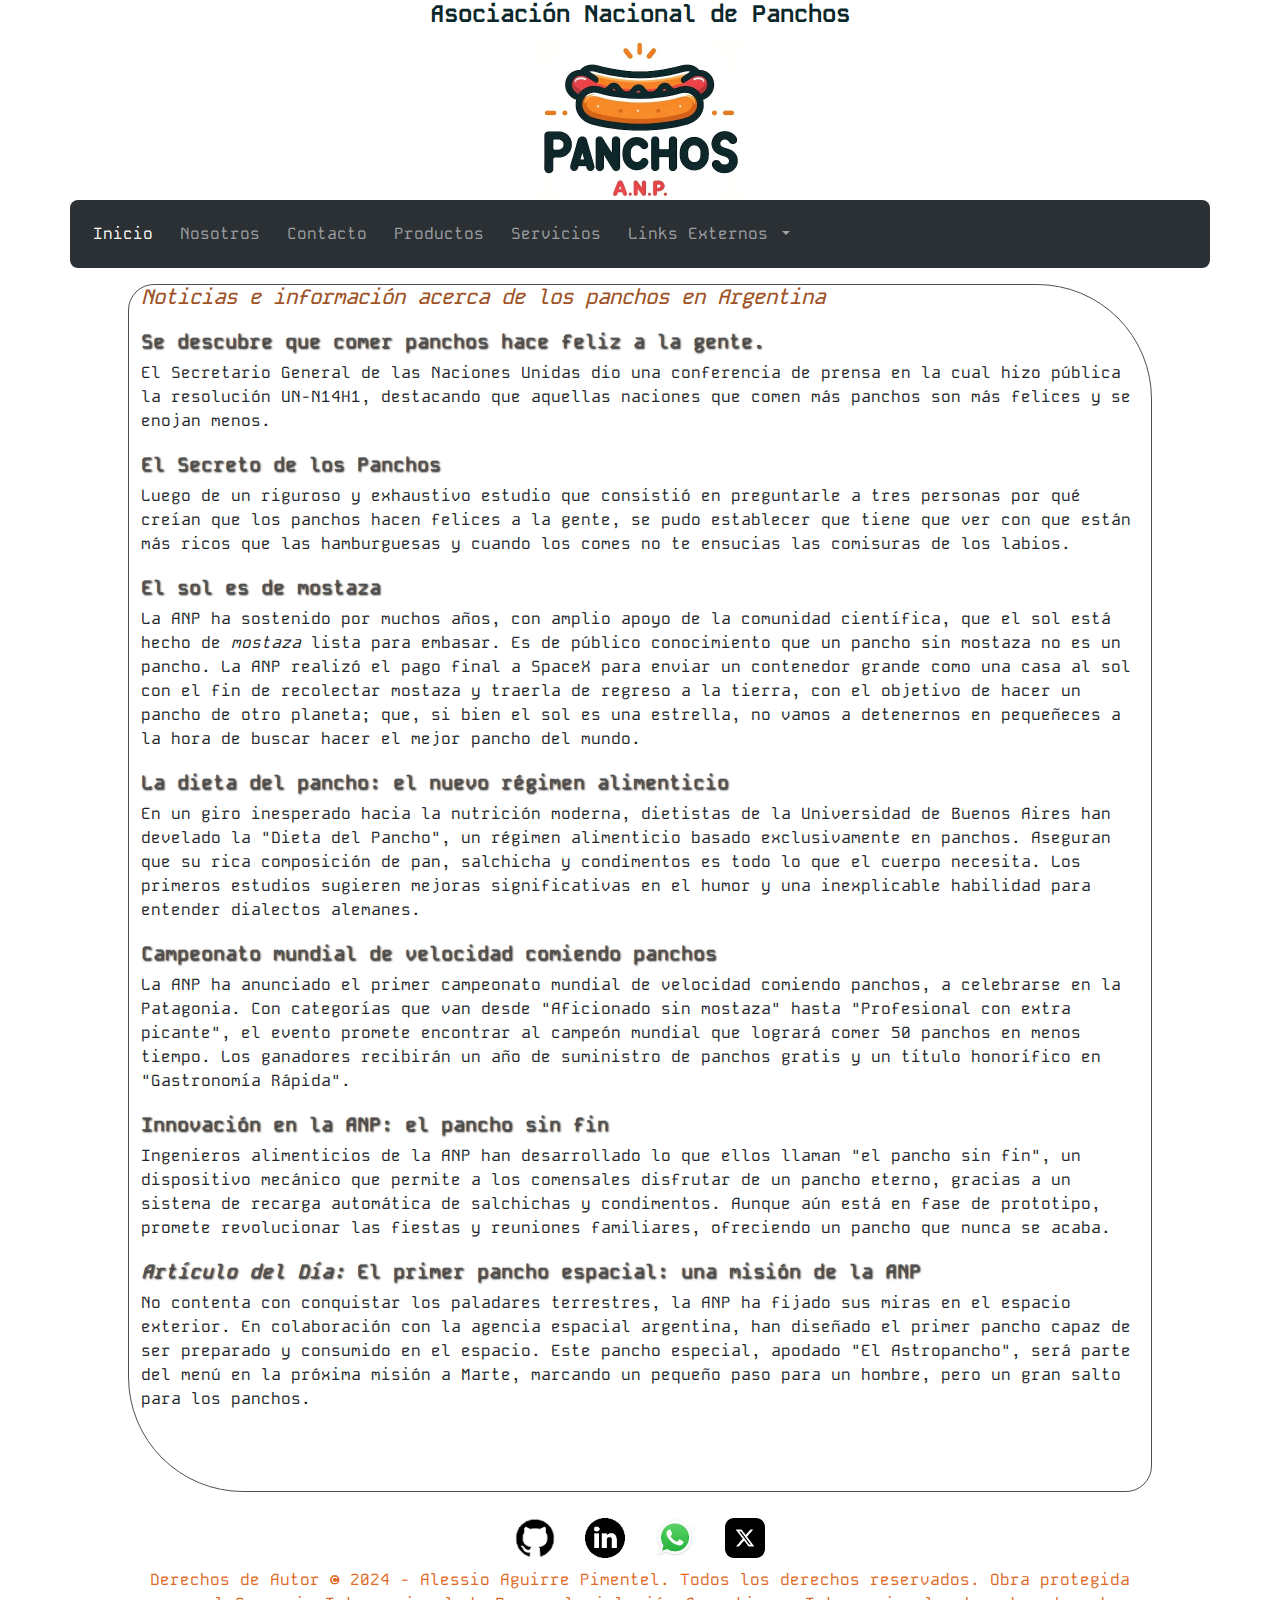
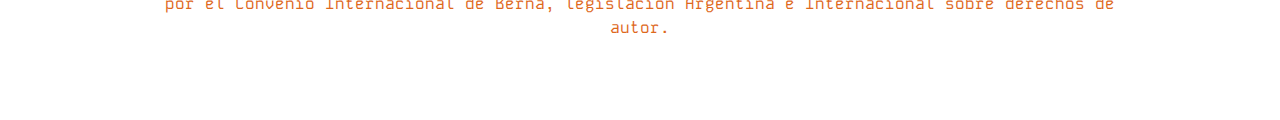
<file: index.html>
<!DOCTYPE html> <!-- Versión y estructura del documento -->
<html lang="es"> <!-- Lenguaje usado en la página -->

<!--
Alumno: Alessio Aguirre Pimentel
Archivo: index.html
Trabajo Práctico: Trabajo Práctico 02
Correo Electrónico: elazar.pimentel@sent.com
-->

<!-- Ale tratemos de darle un ancho maximo a los contenedores para que no ocupen el 100% del ancho de la pantalla y quede
mejor esteticamente.

Tambien en la seccion de productos podriamos achicar un poco mas las cards de los productos para no generar tanto scroll
vertical y en caso de agregar mas productos quede bien. -->

<head>
     <meta http-equiv="X-UA-Compatible" content="IE=edge" />
     <!-- Para compatibilidad con IE antiguo. Microsoft la marcó como en desuso y recomienda no usarla. La incluyo porque está en el curso -->
     <meta charset="UTF-8"> <!-- Codificación generalmente utilizada en HTML -->
     <meta name="viewport" content="width=device-width, initial-scale=1.0"> <!-- Hace el sitio responsivo -->
     <link rel="preconnect" href="https://fonts.googleapis.com">
     <link rel="preconnect" href="https://fonts.gstatic.com" crossorigin>
     <link href="https://fonts.googleapis.com/css2?family=Anta&family=Kode+Mono:wght@400..700&display=swap"
          rel="stylesheet">
     <link href="https://cdn.jsdelivr.net/npm/bootstrap@5.3.3/dist/css/bootstrap.min.css" rel="stylesheet"
          integrity="sha384-QWTKZyjpPEjISv5WaRU9OFeRpok6YctnYmDr5pNlyT2bRjXh0JMhjY6hW+ALEwIH" crossorigin="anonymous">
     <link rel="stylesheet" href="css/style.css"> <!-- Referencia y ubicación del archivo de estilos -->

     <title>ANP - Asociación Nacional de Panchos</title> <!-- Título de la página que aparece arriba en el navegador -->
</head>

<body>
     <header> <!-- Etiqueta semántica que generalmente incluye el logo, navegación y el título de la página -->
          <div class="centered-logo-text">
               <h1>Asociación Nacional de Panchos</h1>
               <a href="index.html">
                    <img src="img/anp.jpg"
                         alt="Logo de la Asociación Nacional de Panchos. Es una imagen de un pancho con las siglas A.N.P. abajo"
                         width="200">
               </a>
          </div>


          <nav class="container navbar navbar-expand-lg rounded-3 bg-body-tertiary" data-bs-theme="dark">
               <div class="container-fluid">
                    <button class="navbar-toggler" type="button" data-bs-toggle="collapse"
                         data-bs-target="#navbarSupportedContent" aria-controls="navbarSupportedContent"
                         aria-expanded="false" aria-label="Toggle navigation">
                         <span class="navbar-toggler-icon"></span>
                    </button>
                    <div class="collapse navbar-collapse" id="navbarSupportedContent">
                         <ul class="navbar-nav me-auto mb-2 mb-lg-0">
                              <li class="nav-item">
                                   <a class="nav-link active" aria-current="page" href="#">Inicio</a>
                              </li>

                              <li class="nav-item">
                                   <a class="nav-link" href="pages/nosotros.html">Nosotros</a>
                              </li>

                              <li class="nav-item">
                                   <a class="nav-link" href="pages/contacto.html">Contacto</a>
                              </li>

                              <li class="nav-item">
                                   <a class="nav-link" href="pages/productos.html">Productos</a>
                              </li>

                              <li class="nav-item">
                                   <a class="nav-link" href="pages/servicios.html">Servicios</a>
                              </li>

                              <li class="nav-item dropdown">
                                   <a class="nav-link dropdown-toggle" href="#" role="button" data-bs-toggle="dropdown"
                                        aria-expanded="false">
                                        Links Externos
                                   </a>
                                   <ul class="dropdown-menu">
                                        <li><a class="dropdown-item" href="https://hot-dog.org"
                                                  target="_blank">Asociación Internacional del Pancho</a></li>
                                        <li><a class="dropdown-item"
                                                  href="https://inews.co.uk/light-relief/offbeat/hot-dog-not-sandwich-says-british-sandwich-body-29336"
                                                  target="_blank">Oficial, el pancho no es un sándwitch</a></li>
                                   </ul>
                              </li>
                         </ul>
                    </div>
               </div>
          </nav>


     </header>

     <main class="container-03">

          <h2>Noticias e <span>información</span> acerca de los <em>panchos</em> en Argentina</h2>
          <article>
               <h3>Se descubre que comer panchos hace feliz a la gente.</h3>
               <p>
                    El Secretario General de las Naciones Unidas dio una conferencia de prensa en la cual hizo pública
                    la resolución UN-N14H1, destacando que aquellas naciones que comen más panchos son más felices y se
                    enojan menos.
               </p>
          </article>

          <article>
               <h3>El Secreto de los Panchos</h3>
               <p>Luego de un riguroso y exhaustivo estudio que consistió en preguntarle a tres personas por qué creían
                    que los panchos hacen felices a la gente,
                    se pudo establecer que tiene que ver con que están más ricos que las hamburguesas y cuando los comes
                    no te ensucias las comisuras de los labios.
               </p>
          </article>

          <article>
               <h3>El sol es de mostaza</h3>
               <p>
                    La ANP ha sostenido por muchos años, con amplio apoyo de la comunidad científica, que el sol está
                    hecho de <em>mostaza</em> lista para embasar. Es de público conocimiento que un pancho sin mostaza
                    no es un pancho. La ANP realizó el pago final a SpaceX para enviar un contenedor grande como una
                    casa al sol con el fin de recolectar mostaza y traerla de regreso a la tierra, con el objetivo de
                    hacer un pancho de otro planeta; que, si bien el sol es una estrella, no vamos a detenernos en
                    pequeñeces a la hora de buscar hacer el mejor pancho del mundo.
               </p>
          </article>

          <article>
               <h3>La dieta del pancho: el nuevo régimen alimenticio</h3>
               <p>
                    En un giro inesperado hacia la nutrición moderna, dietistas de la Universidad de Buenos Aires han
                    develado la "Dieta del Pancho", un régimen alimenticio basado exclusivamente en panchos. Aseguran
                    que su rica composición de pan, salchicha y condimentos es todo lo que el cuerpo necesita. Los
                    primeros estudios sugieren mejoras significativas en el humor y una inexplicable habilidad para
                    entender dialectos alemanes.
               </p>
          </article>

          <article>
               <h3>Campeonato mundial de velocidad comiendo panchos</h3>
               <p>
                    La ANP ha anunciado el primer campeonato mundial de velocidad comiendo panchos, a celebrarse en la
                    Patagonia. Con categorías que van desde "Aficionado sin mostaza" hasta "Profesional con extra
                    picante", el evento promete encontrar al campeón mundial que logrará comer 50 panchos en menos
                    tiempo. Los ganadores recibirán un año de suministro de panchos gratis y un título honorífico en
                    "Gastronomía Rápida".
               </p>
          </article>

          <article>
               <h3>Innovación en la ANP: el pancho sin fin</h3>
               <p>
                    Ingenieros alimenticios de la ANP han desarrollado lo que ellos llaman "el pancho sin fin", un
                    dispositivo mecánico que permite a los comensales disfrutar de un pancho eterno, gracias a un
                    sistema de recarga automática de salchichas y condimentos. Aunque aún está en fase de prototipo,
                    promete revolucionar las fiestas y reuniones familiares, ofreciendo un pancho que nunca se acaba.
               </p>
          </article>

          <article id="octavo"> <!--id para que el link de Artículo del día funcione-->
               <h3><em>Artículo del Día:</em> El primer pancho espacial: una misión de la ANP</h3>
               <!--solo para mostra un link dentro de la página-->
               <p>
                    No contenta con conquistar los paladares terrestres, la ANP ha fijado sus miras en el espacio
                    exterior. En colaboración con la agencia espacial argentina, han diseñado el primer pancho capaz de
                    ser preparado y consumido en el espacio. Este pancho especial, apodado "El Astropancho", será parte
                    del menú en la próxima misión a Marte, marcando un pequeño paso para un hombre, pero un gran salto
                    para los panchos.
               </p>
          </article>
     </main>


     <footer class="container-01">
          <div class="social-media container-02">
               <a href="https://github.com/drycoconut" target="_blank">
                    <img src="img/social/github.png" alt="GitHub">
               </a>
               <a href="https://www.linkedin.com/in/elazarpimentel" target="_blank">
                    <img src="img/social/in.png" alt="LinkedIn">
               </a>
               <a href="https://wa.me/541137990213" target="_blank">
                    <img src="img/social/whats.jpeg" alt="WhatsApp">
               </a>
               <a href="https://twitter.com/PimentelElazar" target="_blank">
                    <img src="img/social/x.png" alt="Custom Link">
               </a>
          </div>

          <p>Derechos de Autor © 2024 - Alessio Aguirre Pimentel. Todos los derechos reservados. Obra protegida por el
               Convenio Internacional de Berna, legislación Argentina e Internacional sobre derechos de autor.</p>
     </footer>
     <script src="https://cdn.jsdelivr.net/npm/bootstrap@5.3.3/dist/js/bootstrap.bundle.min.js"
          integrity="sha384-YvpcrYf0tY3lHB60NNkmXc5s9fDVZLESaAA55NDzOxhy9GkcIdslK1eN7N6jIeHz"
          crossorigin="anonymous"></script>
</body>

</html>
</file>
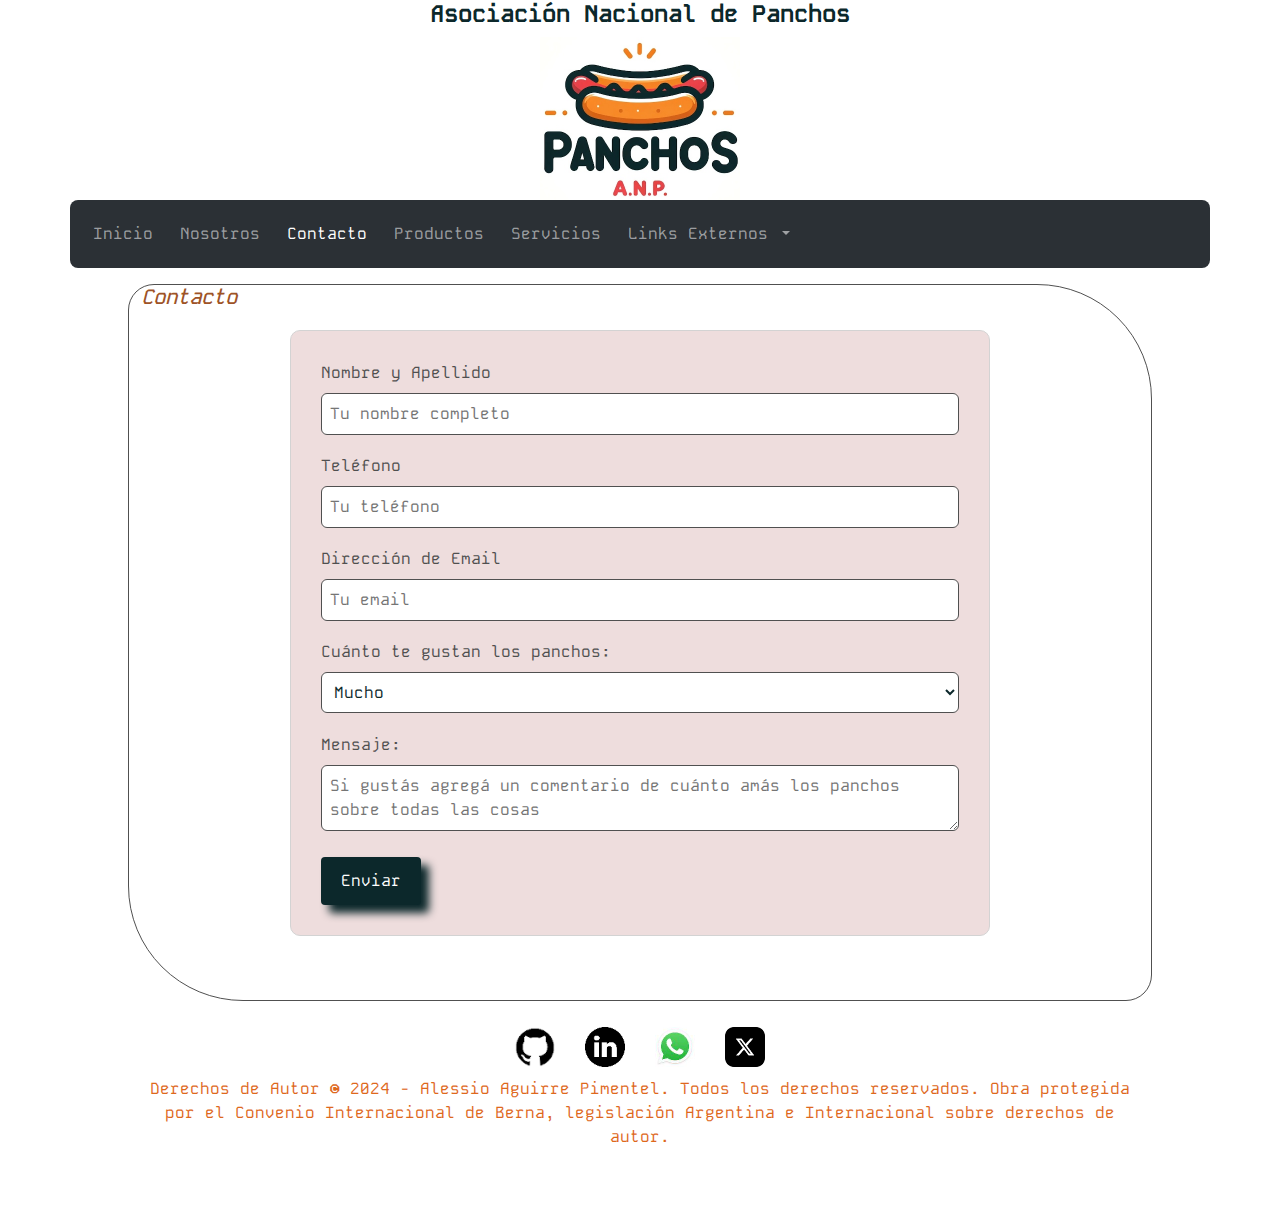
<file: pages/contacto.html>
<!DOCTYPE html> <!-- Versión y estructura del documento -->
<html lang="es"> <!-- Lenguaje usado en la página -->

<!--
Alumno: Alessio Aguirre Pimentel
Archivo: contacto.html 
Trabajo Práctico: Trabajo Práctico 02
Correo Electrónico: elazar.pimentel@sent.com
-->

<head>
     <meta http-equiv="X-UA-Compatible" content="IE=edge" />
     <!-- Para compatibilidad con IE antiguo. Microsoft la marcó como en desuso y recomienda no usarla. La incluyo porque está en el curso -->
     <meta charset="UTF-8"> <!-- Codificación generalmente utilizada en HTML -->
     <meta name="viewport" content="width=device-width, initial-scale=1.0"> <!-- Hace el sitio responsivo -->
     <link rel="preconnect" href="https://fonts.googleapis.com">
     <link rel="preconnect" href="https://fonts.gstatic.com" crossorigin>
     <link href="https://fonts.googleapis.com/css2?family=Anta&family=Kode+Mono:wght@400..700&display=swap"
          rel="stylesheet">
     <link href="https://cdn.jsdelivr.net/npm/bootstrap@5.3.3/dist/css/bootstrap.min.css" rel="stylesheet"
          integrity="sha384-QWTKZyjpPEjISv5WaRU9OFeRpok6YctnYmDr5pNlyT2bRjXh0JMhjY6hW+ALEwIH" crossorigin="anonymous">
     <link rel="stylesheet" href="../css/style.css"> <!-- Referencia y ubicación del archivo de estilos -->
     <title>Contacto - ANP</title> <!-- Título de la página que aparece arriba en el navegador -->
     <link href="https://unpkg.com/aos@2.3.1/dist/aos.css" rel="stylesheet"> <!-- Animación de Semana 8 -->
</head>

<body>
     <!-- Etiqueta estándar de inicio del cuerpo del documento HTML, es lo que va a ver el usuario, salvo comentarios, funciones y códigos de programación -->
     <header> <!-- Etiqueta semántica que generalmente incluye el logo, navegación y el título de la página -->
          <div class="centered-logo-text">
               <h1>Asociación Nacional de Panchos</h1>
               <a href="../index.html">
                    <img src="../img/anp.jpg"
                         alt="Logo de la Asociación Nacional de Panchos. Es una imagen de un pancho con las siglas A.N.P. abajo"
                         width="200">
               </a>
          </div>



          <nav class="container navbar navbar-expand-lg rounded-3 bg-body-tertiary" data-bs-theme="dark">
               <div class="container-fluid">
                    <button class="navbar-toggler" type="button" data-bs-toggle="collapse"
                         data-bs-target="#navbarSupportedContent" aria-controls="navbarSupportedContent"
                         aria-expanded="false" aria-label="Toggle navigation">
                         <span class="navbar-toggler-icon"></span>
                    </button>
                    <div class="collapse navbar-collapse" id="navbarSupportedContent">
                         <ul class="navbar-nav me-auto mb-2 mb-lg-0">
                              <li class="nav-item">
                                   <a class="nav-link" href="../index.html">Inicio</a>
                              </li>

                              <li class="nav-item">

                                   <a class="nav-link" href="nosotros.html">Nosotros</a>
                              </li>

                              <li class="nav-item">

                                   <a class="nav-link active" aria-current="page" href="contacto.html">Contacto</a>
                              </li>

                              <li class="nav-item">
                                   <a class="nav-link" href="productos.html">Productos</a>
                              </li>

                              <li class="nav-item">
                                   <a class="nav-link" href="servicios.html">Servicios</a>
                              </li>

                              <li class="nav-item dropdown">
                                   <a class="nav-link dropdown-toggle" href="#" role="button" data-bs-toggle="dropdown"
                                        aria-expanded="false">
                                        Links Externos
                                   </a>
                                   <ul class="dropdown-menu">
                                        <li><a class="dropdown-item" href="https://hot-dog.org"
                                                  target="_blank">Asociación
                                                  Internacional del Pancho</a></li>
                                        <li><a class="dropdown-item"
                                                  href="https://inews.co.uk/light-relief/offbeat/hot-dog-not-sandwich-says-british-sandwich-body-29336"
                                                  target="_blank">Oficial, el pancho no es un sándwitch</a></li>
                                   </ul>
                              </li>
                         </ul>
                    </div>
               </div>
          </nav>


     </header>

     <main class="container-03">
          <h2>Contacto</h2>
          <div data-aos="fade-right">

               <div class="user-contact-form">
                    <form action="#" method="POST">
                         <label for="name">Nombre y Apellido</label>
                         <input type="text" id="name" name="name" placeholder="Tu nombre completo">

                         <label for="phone">Teléfono</label>
                         <input type="text" id="phone" name="phone" placeholder="Tu teléfono">

                         <label for="email">Dirección de Email</label>
                         <input type="email" id="email" name="email" placeholder="Tu email">

                         <label for="pancho-preference">Cuánto te gustan los panchos:</label>
                         <select id="pancho-preference" name="pancho-preference">
                              <option value="mucho">Mucho</option>
                              <option value="una_bocha">Una bocha</option>
                              <option value="una_bocha_y_la_cancha">Una bocha y la cancha de bochas</option>
                         </select>

                         <label for="message">Mensaje:</label>
                         <textarea id="message" name="message"
                              placeholder="Si gustás agregá un comentario de cuánto amás los panchos sobre todas las cosas"></textarea>

                         <a href="#" class="submit-button">Enviar</a>
                    </form>
               </div>
          </div>
     </main>




     <footer class="container-01">
          <div class="social-media container-02">
               <a href="https://github.com/drycoconut" target="_blank">
                    <img src="../img/social/github.png" alt="GitHub">
               </a>
               <a href="https://www.linkedin.com/in/elazarpimentel" target="_blank">
                    <img src="../img/social/in.png" alt="LinkedIn">
               </a>
               <a href="https://wa.me/541137990213" target="_blank">
                    <img src="../img/social/whats.jpeg" alt="WhatsApp">
               </a>
               <a href="https://twitter.com/PimentelElazar" target="_blank">
                    <img src="../img/social/x.png" alt="Custom Link">
               </a>
          </div>

          <p>Derechos de Autor © 2024 - Alessio Aguirre Pimentel. Todos los derechos reservados. Obra protegida por el
               Convenio Internacional de Berna, legislación Argentina e Internacional sobre derechos de autor.</p>
     </footer>
     <script src="https://cdn.jsdelivr.net/npm/bootstrap@5.3.3/dist/js/bootstrap.bundle.min.js"
          integrity="sha384-YvpcrYf0tY3lHB60NNkmXc5s9fDVZLESaAA55NDzOxhy9GkcIdslK1eN7N6jIeHz"
          crossorigin="anonymous"></script>
     <script src="https://unpkg.com/aos@next/dist/aos.js"></script>
     <script>
          AOS.init();
     </script>
</body>

</html>
</file>
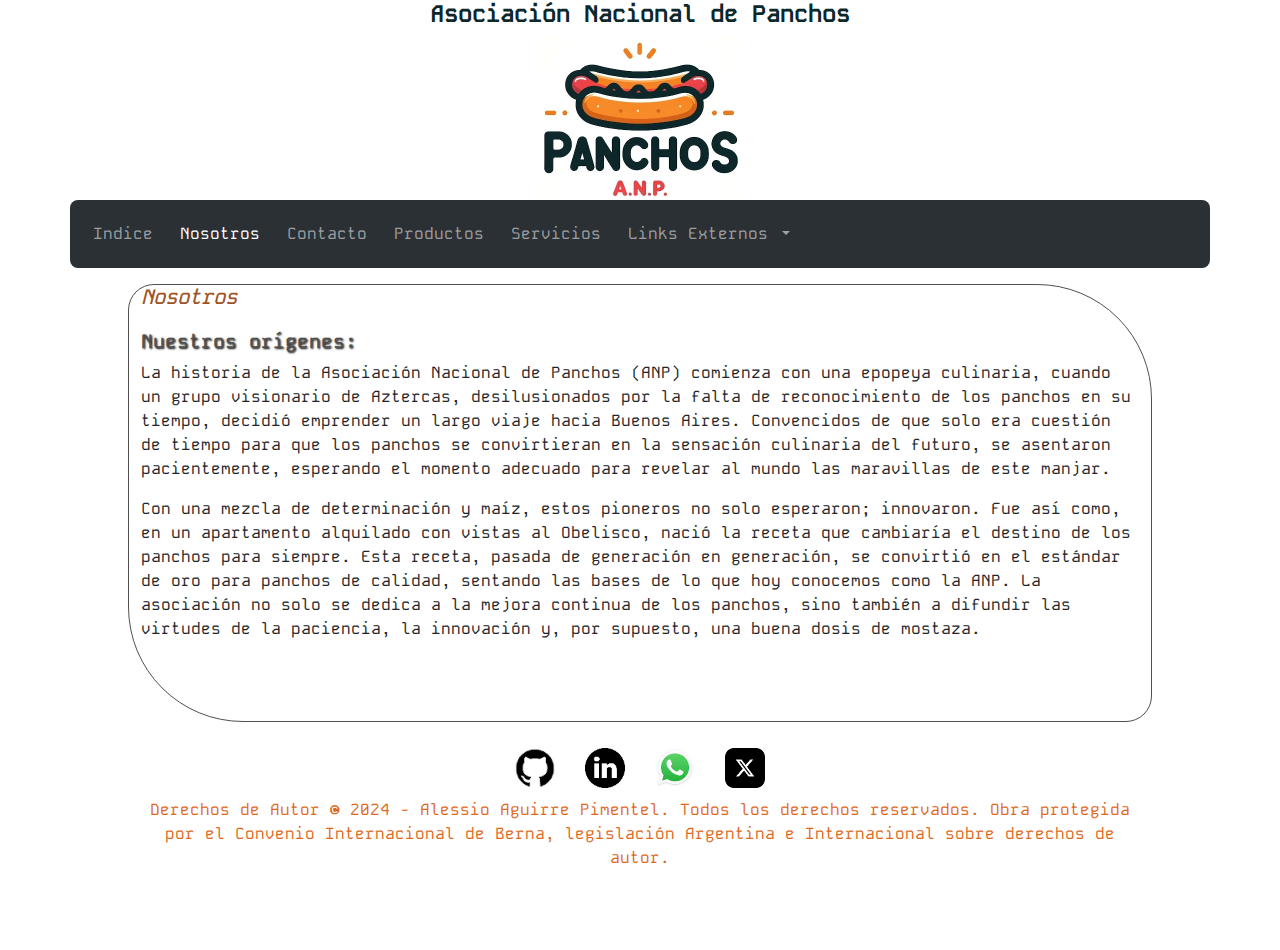
<file: pages/nosotros.html>
<!DOCTYPE html> <!-- Versión y estructura del documento -->
<html lang="es"> <!-- Lenguaje usado en la página -->

<!--
Alumno: Alessio Aguirre Pimentel
Archivo: nosotros.html
Trabajo Práctico: Trabajo Práctico 02
Correo Electrónico: elazar.pimentel@sent.com 
-->

<head>
     <meta http-equiv="X-UA-Compatible" content="IE=edge" />
     <!-- Para compatibilidad con IE antiguo. Microsoft la marcó como en desuso y recomienda no usarla. La incluyo porque está en el curso -->
     <meta charset="UTF-8"> <!-- Codificación generalmente utilizada en HTML -->
     <meta name="viewport" content="width=device-width, initial-scale=1.0"> <!-- Hace el sitio responsivo -->
     <link rel="preconnect" href="https://fonts.googleapis.com">
     <link rel="preconnect" href="https://fonts.gstatic.com" crossorigin>
     <link href="https://fonts.googleapis.com/css2?family=Anta&family=Kode+Mono:wght@400..700&display=swap"
          rel="stylesheet">
     <link href="https://cdn.jsdelivr.net/npm/bootstrap@5.3.3/dist/css/bootstrap.min.css" rel="stylesheet"
          integrity="sha384-QWTKZyjpPEjISv5WaRU9OFeRpok6YctnYmDr5pNlyT2bRjXh0JMhjY6hW+ALEwIH" crossorigin="anonymous">
     <link rel="stylesheet" href="../css/style.css"> <!-- Referencia y ubicación del archivo de estilos -->
     <title>ANP - Nosotros</title> <!-- Título de la página que aparece arriba en el navegador -->
</head>

<body>
     <header> <!-- Etiqueta semántica que generalmente incluye el logo, navegación y el título de la página -->
          <div class="centered-logo-text">
               <h1>Asociación Nacional de Panchos</h1>
               <a href="../index.html">
                    <img src="../img/anp.jpg"
                         alt="Logo de la Asociación Nacional de Panchos. Es una imagen de un pancho con las siglas A.N.P. abajo"
                         width="200">
               </a>
          </div>



          <nav class="container navbar navbar-expand-lg rounded-3 bg-body-tertiary" data-bs-theme="dark">
               <div class="container-fluid">
                    <button class="navbar-toggler" type="button" data-bs-toggle="collapse"
                         data-bs-target="#navbarSupportedContent" aria-controls="navbarSupportedContent"
                         aria-expanded="false" aria-label="Toggle navigation">
                         <span class="navbar-toggler-icon"></span>
                    </button>
                    <div class="collapse navbar-collapse" id="navbarSupportedContent">
                         <ul class="navbar-nav me-auto mb-2 mb-lg-0">
                              <li class="nav-item">
                                   <a class="nav-link" href="../index.html">Indice</a>
                              </li>

                              <li class="nav-item">
                                   <a class="nav-link active" aria-current="page" href="#">Nosotros</a>
                              </li>

                              <li class="nav-item">
                                   <a class="nav-link" href="contacto.html">Contacto</a>
                              </li>

                              <li class="nav-item">
                                   <a class="nav-link" href="productos.html">Productos</a>
                              </li>

                              <li class="nav-item">
                                   <a class="nav-link" href="servicios.html">Servicios</a>
                              </li>

                              <li class="nav-item dropdown">
                                   <a class="nav-link dropdown-toggle" href="#" role="button" data-bs-toggle="dropdown"
                                        aria-expanded="false">
                                        Links Externos
                                   </a>
                                   <ul class="dropdown-menu">
                                        <li><a class="dropdown-item" href="https://hot-dog.org"
                                                  target="_blank">Asociación
                                                  Internacional del Pancho</a></li>
                                        <li><a class="dropdown-item"
                                                  href="https://inews.co.uk/light-relief/offbeat/hot-dog-not-sandwich-says-british-sandwich-body-29336"
                                                  target="_blank">Oficial, el pancho no es un sándwitch</a></li>
                                   </ul>
                              </li>
                         </ul>
                    </div>
               </div>
          </nav>


     </header>

     <main class="container-03">
          <h2>Nosotros</h2>
          <article>
               <h3>Nuestros orígenes:</h3>
               <p>
                    La historia de la Asociación Nacional de Panchos (ANP) comienza con una epopeya culinaria, cuando un
                    grupo visionario de Aztercas, desilusionados por la falta de reconocimiento de los panchos en su
                    tiempo, decidió emprender un largo viaje hacia Buenos Aires. Convencidos de que solo era cuestión de
                    tiempo para que los panchos se convirtieran en la sensación culinaria del futuro, se asentaron
                    pacientemente, esperando el momento adecuado para revelar al mundo las maravillas de este manjar.
               </p>
               <p>
                    Con una mezcla de determinación y maíz, estos pioneros no solo esperaron; innovaron. Fue así como,
                    en un apartamento alquilado con vistas al Obelisco, nació la receta que cambiaría el destino de los
                    panchos para siempre. Esta receta, pasada de generación en generación, se convirtió en el estándar
                    de oro para panchos de calidad, sentando las bases de lo que hoy conocemos como la ANP. La
                    asociación no solo se dedica a la mejora continua de los panchos, sino también a difundir las
                    virtudes de la paciencia, la innovación y, por supuesto, una buena dosis de mostaza.
               </p>
          </article>
     </main>

     <footer class="container-01">
          <div class="social-media container-02">
               <a href="https://github.com/drycoconut" target="_blank">
                    <img src="../img/social/github.png" alt="GitHub">
               </a>
               <a href="https://www.linkedin.com/in/elazarpimentel" target="_blank">
                    <img src="../img/social/in.png" alt="LinkedIn">
               </a>
               <a href="https://wa.me/541137990213" target="_blank">
                    <img src="../img/social/whats.jpeg" alt="WhatsApp">
               </a>
               <a href="https://twitter.com/PimentelElazar" target="_blank">
                    <img src="../img/social/x.png" alt="Custom Link">
               </a>
          </div>

          <p>Derechos de Autor © 2024 - Alessio Aguirre Pimentel. Todos los derechos reservados. Obra protegida por el
               Convenio Internacional de Berna, legislación Argentina e Internacional sobre derechos de autor.</p>
     </footer>
     <script src="https://cdn.jsdelivr.net/npm/bootstrap@5.3.3/dist/js/bootstrap.bundle.min.js"
          integrity="sha384-YvpcrYf0tY3lHB60NNkmXc5s9fDVZLESaAA55NDzOxhy9GkcIdslK1eN7N6jIeHz"
          crossorigin="anonymous"></script>

</body>

</html>
</file>
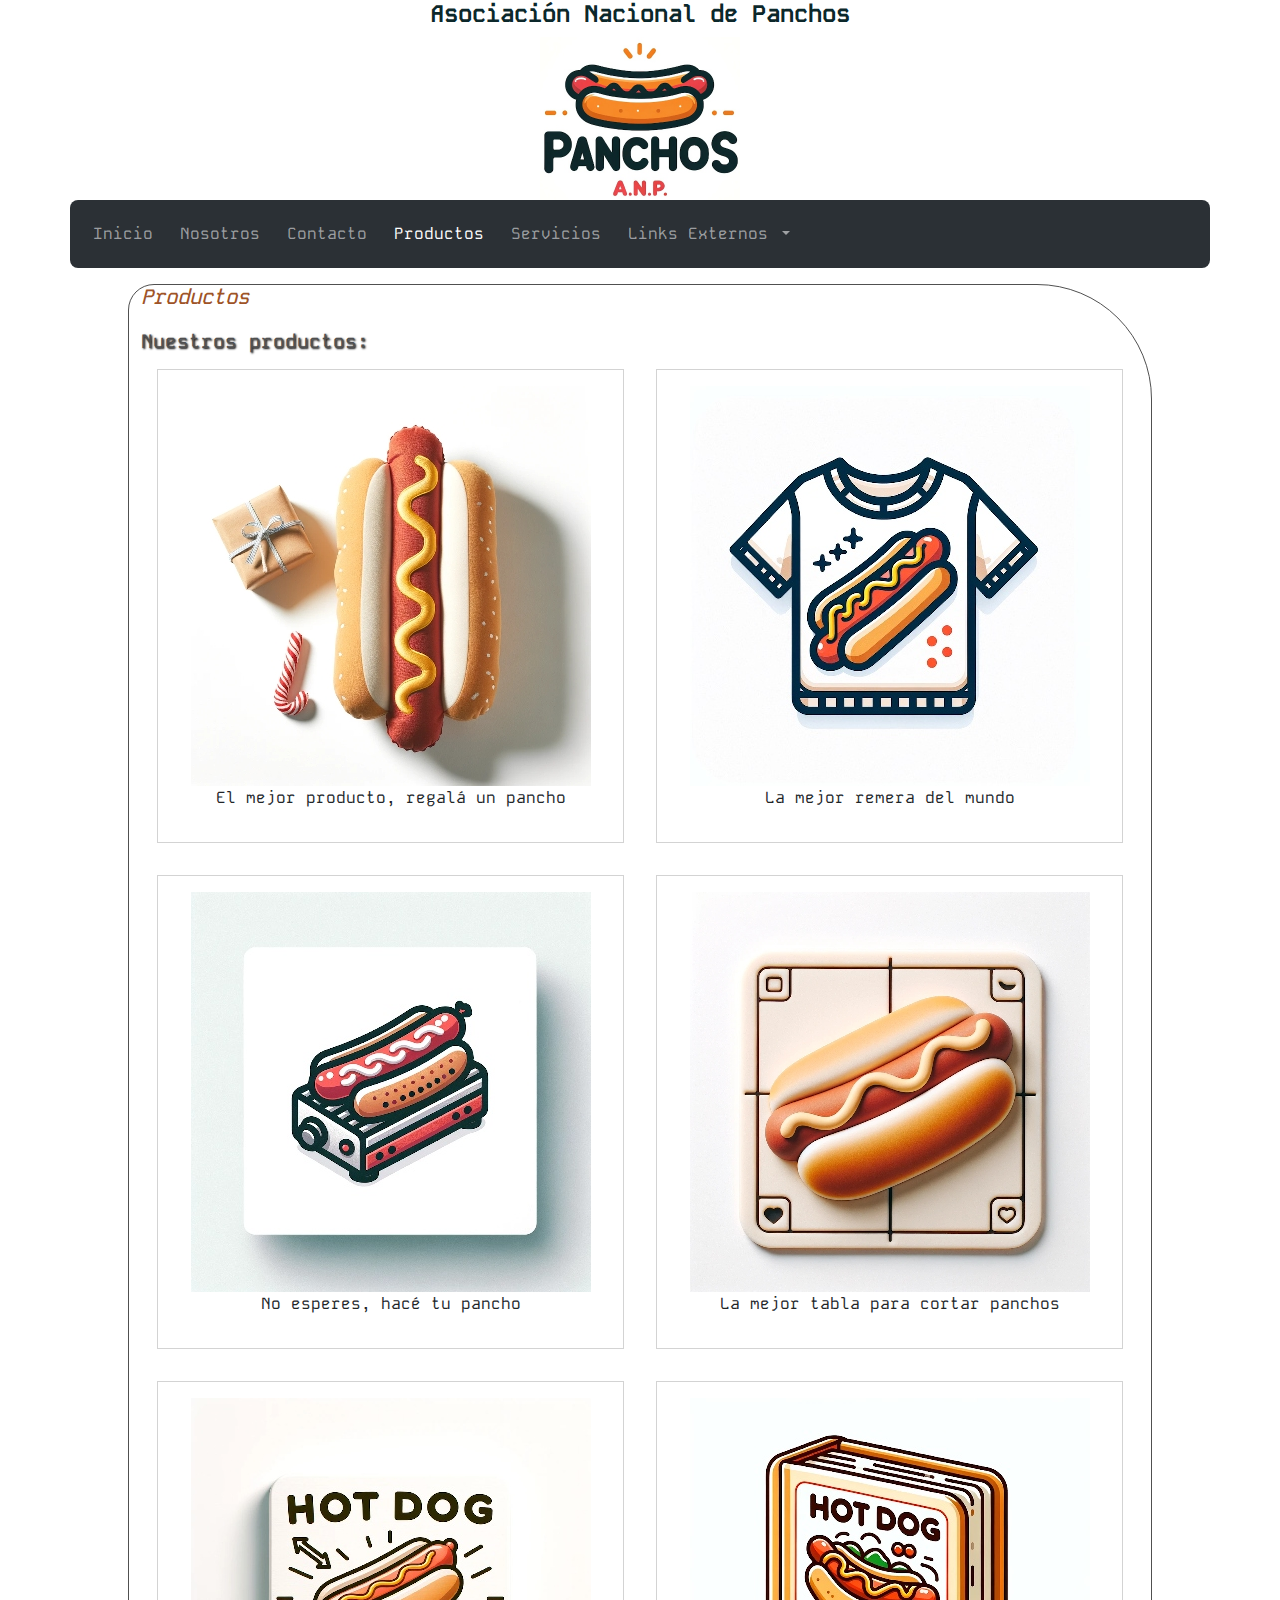
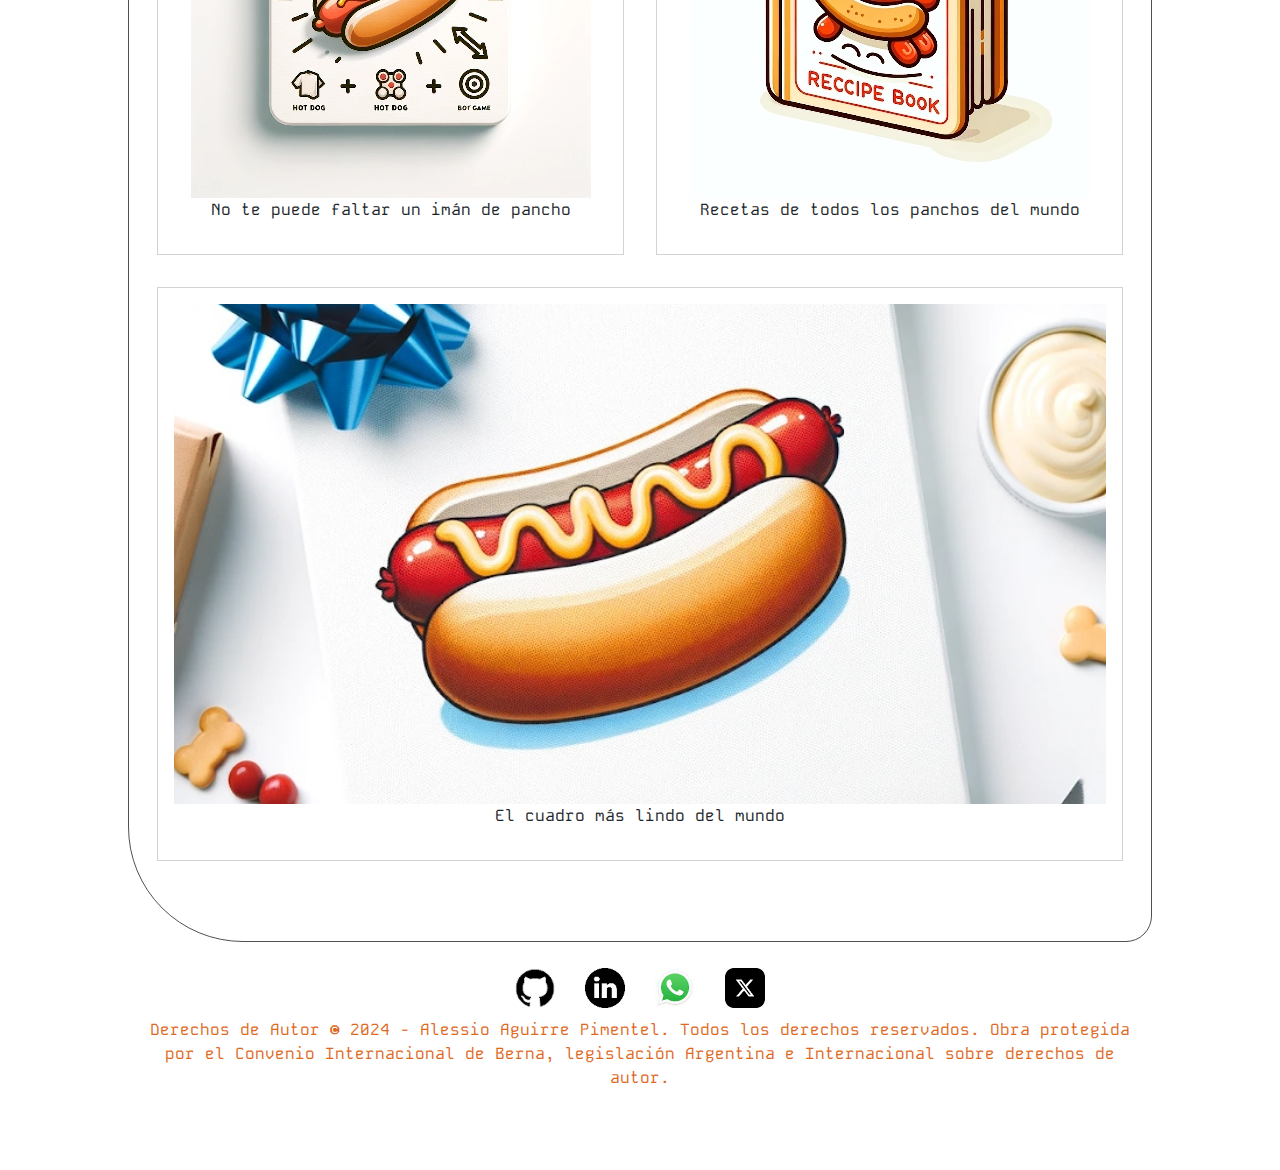
<file: pages/productos.html>
<!DOCTYPE html> <!-- Versión y estructura del documento -->
<html lang="es"> <!-- Lenguaje usado en la página -->

<!--
Alumno: Alessio Aguirre Pimentel
Archivo: productos.html
Trabajo Práctico: Trabajo Práctico 02
Correo Electrónico: elazar.pimentel@sent.com
-->

<head>
     <meta http-equiv="X-UA-Compatible" content="IE=edge" />
     <!-- Para compatibilidad con IE antiguo. Microsoft la marcó como en desuso y recomienda no usarla. La incluyo porque está en el curso -->
     <meta charset="UTF-8"> <!-- Codificación generalmente utilizada en HTML -->
     <meta name="viewport" content="width=device-width, initial-scale=1.0"> <!-- Hace el sitio responsivo -->
     <link rel="preconnect" href="https://fonts.googleapis.com">
     <link rel="preconnect" href="https://fonts.gstatic.com" crossorigin>
     <link href="https://fonts.googleapis.com/css2?family=Anta&family=Kode+Mono:wght@400..700&display=swap"
          rel="stylesheet">
     <link href="https://cdn.jsdelivr.net/npm/bootstrap@5.3.3/dist/css/bootstrap.min.css" rel="stylesheet"
          integrity="sha384-QWTKZyjpPEjISv5WaRU9OFeRpok6YctnYmDr5pNlyT2bRjXh0JMhjY6hW+ALEwIH" crossorigin="anonymous">
     <link rel="stylesheet" href="../css/style.css"> <!-- Referencia y ubicación del archivo de estilos -->
     <title>Productos - ANP</title>
</head>

<body>
     <header>
          <div class="centered-logo-text">
               <h1>Asociación Nacional de Panchos</h1>
               <a href="../index.html">
                    <img src="../img/anp.jpg"
                         alt="Logo de la Asociación Nacional de Panchos. Es una imagen de un pancho con las siglas A.N.P. abajo"
                         width="200">
               </a>
          </div>

          <nav class="container navbar navbar-expand-lg rounded-3 bg-body-tertiary" data-bs-theme="dark">
               <div class="container-fluid">
                    <button class="navbar-toggler" type="button" data-bs-toggle="collapse"
                         data-bs-target="#navbarSupportedContent" aria-controls="navbarSupportedContent"
                         aria-expanded="false" aria-label="Toggle navigation">
                         <span class="navbar-toggler-icon"></span>
                    </button>
                    <div class="collapse navbar-collapse" id="navbarSupportedContent">
                         <ul class="navbar-nav me-auto mb-2 mb-lg-0 justify-content-center">
                              <li class="nav-item">
                                   <a class="nav-link" href="../index.html">Inicio</a>
                              </li>
                              <li class="nav-item">
                                   <a class="nav-link" href="nosotros.html">Nosotros</a>
                              </li>
                              <li class="nav-item">
                                   <a class="nav-link" href="contacto.html">Contacto</a>
                              </li>
                              <li class="nav-item">
                                   <a class="nav-link active" aria-current="page" href="Productos">Productos</a>

                              </li>
                              <li class="nav-item">
                                   <a class="nav-link" href="servicios.html">Servicios</a>
                              </li>
                              <li class="nav-item dropdown">
                                   <a class="nav-link dropdown-toggle" href="#" role="button" data-bs-toggle="dropdown"
                                        aria-expanded="false">
                                        Links Externos
                                   </a>
                                   <ul class="dropdown-menu">
                                        <li><a class="dropdown-item" href="https://hot-dog.org"
                                                  target="_blank">Asociación Internacional del Pancho</a></li>
                                        <li><a class="dropdown-item"
                                                  href="https://inews.co.uk/light-relief/offbeat/hot-dog-not-sandwich-says-british-sandwich-body-29336"
                                                  target="_blank">Oficial, el pancho no es un sándwich</a></li>
                                   </ul>
                              </li>
                         </ul>
                    </div>
               </div>
          </nav>
     </header>
     <main class="container-03">
          <h2>Productos</h2>

          <h3>Nuestros productos:</h3>
          <div class="products-container">
               <div class="product img-uno">
                    <img src="../img/hot-01.jpg" alt="Foto de un pancho">
                    <p>El mejor producto, regalá un pancho</p>
               </div>
               <div class="product img-dos">
                    <img src="../img/hot-02.jpg" alt="Una remera con un pancho">
                    <p>La mejor remera del mundo</p>
               </div>
               <div class="product img-tres">
                    <img src="../img/hot-03.jpg" alt="Una máquina para hacer panchos">
                    <p>No esperes, hacé tu pancho</p>
               </div>
               <div class="product img-cuatro">
                    <img src="../img/hot-04.jpg" alt="Una tabla para cortar panchos">
                    <p>La mejor tabla para cortar panchos</p>
               </div>
               <div class="product img-cinco">
                    <img src="../img/hot-05.jpg" alt="Un imán con una foto de pnacho">
                    <p>No te puede faltar un imán de pancho</p>
               </div>
               <div class="product img-seis">
                    <img src="../img/hot-06.jpg" alt="Un libro de recetas para panchos">
                    <p>Recetas de todos los panchos del mundo</p>
               </div>
               <div class="product-01 img-siete">
                    <img src="../img/hot-07.jpg" alt="Un cuadro de un pancho">
                    <p>El cuadro más lindo del mundo</p>
               </div>
          </div>


     </main>
     <footer class="container-01">
          <div class="social-media container-02">
               <a href="https://github.com/drycoconut" target="_blank">
                    <img src="../img/social/github.png" alt="GitHub">
               </a>
               <a href="https://www.linkedin.com/in/elazarpimentel" target="_blank">
                    <img src="../img/social/in.png" alt="LinkedIn">
               </a>
               <a href="https://wa.me/541137990213" target="_blank">
                    <img src="../img/social/whats.jpeg" alt="WhatsApp">
               </a>
               <a href="https://twitter.com/PimentelElazar" target="_blank">
                    <img src="../img/social/x.png" alt="Custom Link">
               </a>
          </div>

          <p>Derechos de Autor © 2024 - Alessio Aguirre Pimentel. Todos los derechos reservados. Obra protegida por el
               Convenio Internacional de Berna, legislación Argentina e Internacional sobre derechos de autor.</p>
     </footer>
     <script src="https://cdn.jsdelivr.net/npm/bootstrap@5.3.3/dist/js/bootstrap.bundle.min.js"
          integrity="sha384-YvpcrYf0tY3lHB60NNkmXc5s9fDVZLESaAA55NDzOxhy9GkcIdslK1eN7N6jIeHz"
          crossorigin="anonymous"></script>
</body>

</html>
</file>
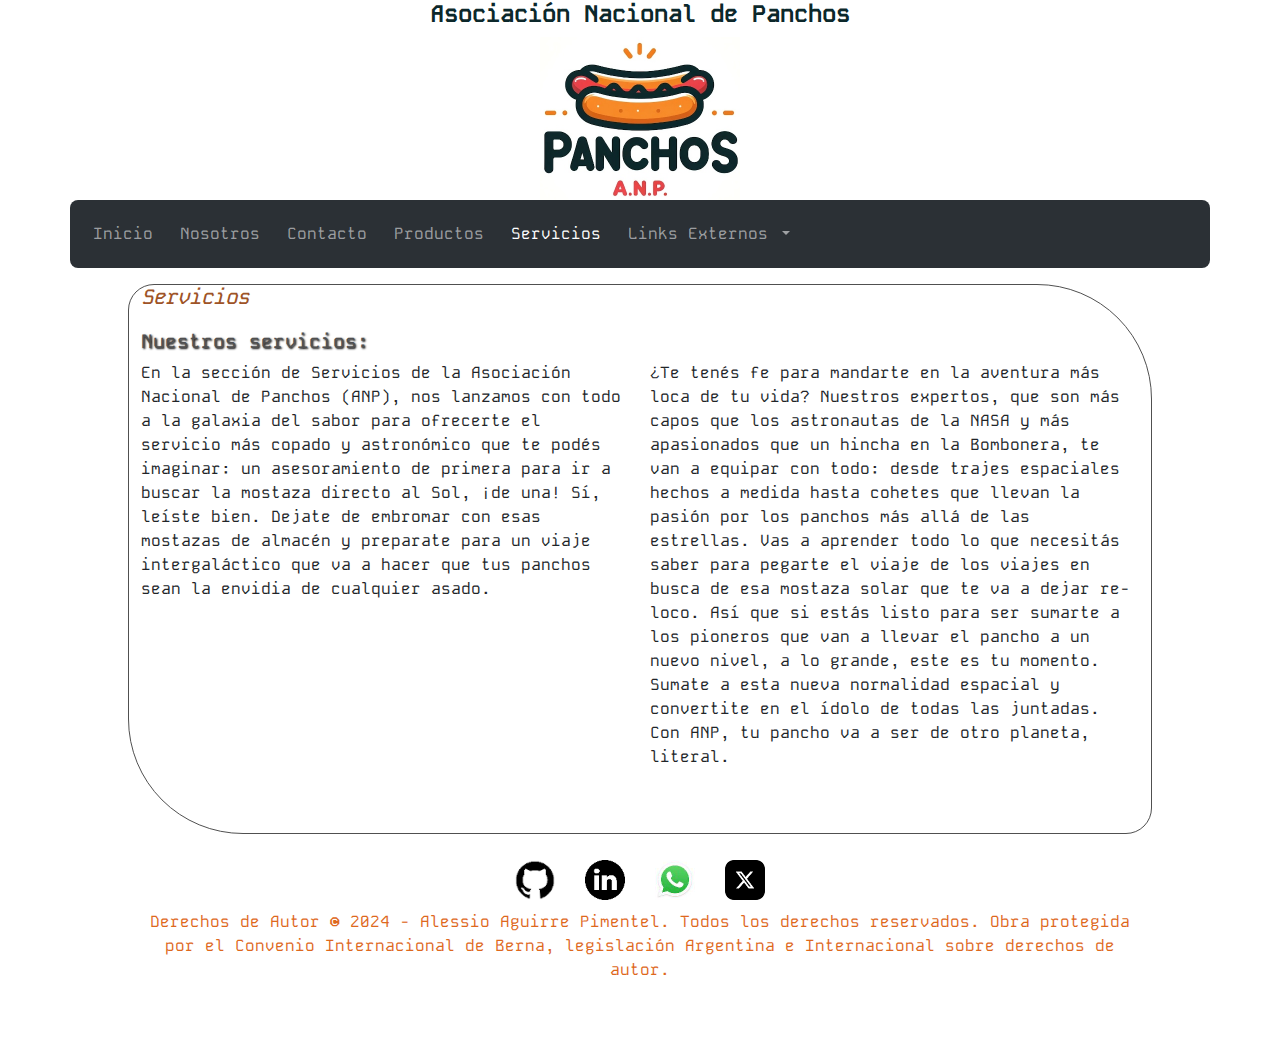
<file: pages/servicios.html>
<!DOCTYPE html> <!-- Versión y estructura del documento -->
<html lang="es"> <!-- Lenguaje usado en la página -->

<!--
Alumno: Alessio Aguirre Pimentel
Archivo: servicios.html
Trabajo Práctico: Trabajo Práctico 03
Correo Electrónico: elazar.pimentel@sent.com
-->

<head>
     <meta http-equiv="X-UA-Compatible" content="IE=edge" />
     <!-- Para compatibilidad con IE antiguo. Microsoft la marcó como en desuso y recomienda no usarla. La incluyo porque está en el curso -->
     <meta charset="UTF-8"> <!-- Codificación generalmente utilizada en HTML -->
     <meta name="viewport" content="width=device-width, initial-scale=1.0"> <!-- Hace el sitio responsivo -->
     <link rel="preconnect" href="https://fonts.googleapis.com">
     <link rel="preconnect" href="https://fonts.gstatic.com" crossorigin>
     <link href="https://fonts.googleapis.com/css2?family=Anta&family=Kode+Mono:wght@400..700&display=swap"
          rel="stylesheet">
     <link href="https://cdn.jsdelivr.net/npm/bootstrap@5.3.3/dist/css/bootstrap.min.css" rel="stylesheet"
          integrity="sha384-QWTKZyjpPEjISv5WaRU9OFeRpok6YctnYmDr5pNlyT2bRjXh0JMhjY6hW+ALEwIH" crossorigin="anonymous">
     <link rel="stylesheet" href="../css/style.css"> <!-- Referencia y ubicación del archivo de estilos -->
     <title>Servicios - ANP</title>
</head>

<body>
     <header>
          <div class="centered-logo-text">
               <h1>Asociación Nacional de Panchos</h1>
               <a href="../index.html">
                    <img src="../img/anp.jpg"
                         alt="Logo de la Asociación Nacional de Panchos. Es una imagen de un pancho con las siglas A.N.P. abajo"
                         width="200">
               </a>
          </div>
          <nav class="container navbar navbar-expand-lg rounded-3 bg-body-tertiary" data-bs-theme="dark">
               <div class="container-fluid">
                    <button class="navbar-toggler" type="button" data-bs-toggle="collapse"
                         data-bs-target="#navbarSupportedContent" aria-controls="navbarSupportedContent"
                         aria-expanded="false" aria-label="Toggle navigation">
                         <span class="navbar-toggler-icon"></span>
                    </button>
                    <div class="collapse navbar-collapse" id="navbarSupportedContent">
                         <ul class="navbar-nav me-auto mb-2 mb-lg-0 justify-content-center">
                              <li class="nav-item">

                                   <a class="nav-link" href="../index.html">Inicio</a>

                              </li>
                              <li class="nav-item">
                                   <a class="nav-link" href="nosotros.html">Nosotros</a>
                              </li>
                              <li class="nav-item">
                                   <a class="nav-link" href="contacto.html">Contacto</a>
                              </li>
                              <li class="nav-item">
                                   <a class="nav-link" href="productos.html">Productos</a>
                              </li>
                              <li class="nav-item">
                                   <a class="nav-link active" aria-current="page" href="servicios.html">Servicios</a>

                              </li>
                              <li class="nav-item dropdown">
                                   <a class="nav-link dropdown-toggle" href="#" role="button" data-bs-toggle="dropdown"
                                        aria-expanded="false">
                                        Links Externos
                                   </a>
                                   <ul class="dropdown-menu">
                                        <li><a class="dropdown-item" href="https://hot-dog.org"
                                                  target="_blank">Asociación Internacional del Pancho</a></li>
                                        <li><a class="dropdown-item"
                                                  href="https://inews.co.uk/light-relief/offbeat/hot-dog-not-sandwich-says-british-sandwich-body-29336"
                                                  target="_blank">Oficial, el pancho no es un sándwich</a></li>
                                   </ul>
                              </li>
                         </ul>
                    </div>
               </div>
          </nav>
     </header>
     <main class="container-03">
          <h2>Servicios</h2>

          <h3>Nuestros servicios:</h3>
          <div class="service-container">
               <div>
                    En la sección de Servicios de la Asociación Nacional de Panchos (ANP), nos lanzamos con todo a
                    la galaxia del sabor para ofrecerte el servicio más copado y astronómico que te podés imaginar:
                    un asesoramiento de primera para ir a buscar la mostaza directo al Sol, ¡de una! Sí, leíste
                    bien. Dejate de embromar con esas mostazas de almacén y preparate para un viaje intergaláctico
                    que va a hacer que tus panchos sean la envidia de cualquier asado.
               </div>
               <div>
                    ¿Te tenés fe para mandarte en la aventura más loca de tu vida? Nuestros expertos, que son más
                    capos que los astronautas de la NASA y más apasionados que un hincha en la Bombonera, te van a
                    equipar con todo: desde trajes espaciales hechos a medida hasta cohetes que llevan la pasión
                    por los panchos más allá de las estrellas. Vas a aprender todo lo que necesitás saber para
                    pegarte el viaje de los viajes en busca de esa mostaza solar que te va a dejar re-loco. Así que
                    si estás listo para ser sumarte a los pioneros que van a llevar el pancho a un nuevo nivel, a
                    lo grande, este es tu momento. Sumate a esta nueva normalidad espacial y convertite en el ídolo
                    de todas las juntadas. Con ANP, tu pancho va a ser de otro planeta, literal.
               </div>
          </div>

     </main>
     <footer class="container-01">
          <div class="social-media container-02">
               <a href="https://github.com/drycoconut" target="_blank">
                    <img src="../img/social/github.png" alt="GitHub">
               </a>
               <a href="https://www.linkedin.com/in/elazarpimentel" target="_blank">
                    <img src="../img/social/in.png" alt="LinkedIn">
               </a>
               <a href="https://wa.me/541137990213" target="_blank">
                    <img src="../img/social/whats.jpeg" alt="WhatsApp">
               </a>
               <a href="https://twitter.com/PimentelElazar" target="_blank">
                    <img src="../img/social/x.png" alt="Custom Link">
               </a>
          </div>

          <p>Derechos de Autor © 2024 - Alessio Aguirre Pimentel. Todos los derechos reservados. Obra protegida por el
               Convenio Internacional de Berna, legislación Argentina e Internacional sobre derechos de autor.</p>
     </footer>
     <script src="https://cdn.jsdelivr.net/npm/bootstrap@5.3.3/dist/js/bootstrap.bundle.min.js"
          integrity="sha384-YvpcrYf0tY3lHB60NNkmXc5s9fDVZLESaAA55NDzOxhy9GkcIdslK1eN7N6jIeHz"
          crossorigin="anonymous"></script>
</body>

</html>
</file>
<file: css/style.css>
/*File name: style.scss*/
/*Awante scss*/
.container-03, .container-02, .container-01 {
  padding-right: 0.75rem;
  padding-left: 0.75rem;
  margin-right: auto;
  margin-left: auto;
  box-sizing: border-box;
  padding-bottom: 4rem;
  margin-top: 1rem;
}
@media (min-width: 992px) {
  .container-03, .container-02, .container-01 {
    max-width: 960px;
  }
}
@media (min-width: 1200px) {
  .container-03, .container-02, .container-01 {
    max-width: 1140px;
  }
}
@media (min-width: 1400px) {
  .container-03, .container-02, .container-01 {
    max-width: 1320px;
  }
}

.social-media {
  display: flex;
  justify-content: center;
  gap: 30px;
  align-items: center;
  padding: 10px;
}
.social-media img {
  height: 40px;
  width: auto;
}

.container-01 {
  width: 80%;
}

.container-02 {
  width: 80%;
}

.container-03 {
  width: 80%;
  border: 1px solid #505050;
  border-radius: 26px 115px;
}

* {
  margin: 0;
  padding: 0;
}

body {
  font-size: 16px;
  line-height: 1.5;
  font-family: "Kode Mono", monospace;
}

ul,
ol {
  list-style: none;
}

a {
  text-decoration: none;
}

a:hover {
  text-decoration: underline;
}

h1 {
  font-weight: bold;
  font-size: 1.5rem;
  color: #0C282B;
}

h2 {
  font-size: 1.3rem;
  font-style: italic;
  color: #9E5327;
  margin-bottom: 20px;
}

h3 {
  font-size: 1.2rem;
  color: #505050;
  text-shadow: 1px 1px 2px #000;
  margin-top: 20px;
}

p {
  font-size: 1rem;
}

nav {
  background-color: #0C282B;
}
nav ul {
  display: flex;
  justify-content: center;
  align-items: center;
  list-style-type: none;
  padding: 3px;
  margin: 0;
}
nav ul li {
  margin-right: 5px;
  padding: 3px;
}
nav ul li a {
  color: #FFFFFF;
  padding: 10px 15px;
  display: block;
}

.centered-logo-text {
  display: flex;
  justify-content: center;
  align-items: center;
  flex-direction: column;
  text-align: center;
}

footer {
  text-align: center;
  color: #DE681D;
}

.service-container {
  display: flex;
  flex-direction: column;
  gap: 20px;
}
@media screen and (min-width: 600px) {
  .service-container {
    flex-direction: row;
  }
}
@media screen and (min-width: 1024px) {
  .service-container {
    flex-direction: row;
  }
  .service-container > div {
    flex: 1;
  }
}

.product {
  border: 1px solid lightgray;
  padding: 1rem;
  text-align: center;
}
.product img {
  width: 100%;
  max-height: 400px;
  object-fit: contain;
}
.product img:hover {
  filter: brightness(80%);
}

.product-01 {
  border: 1px solid lightgray;
  padding: 1rem;
  text-align: center;
}
.product-01 img {
  width: 100%;
  max-height: 500px;
  object-fit: cover;
}
.product-01 img:hover {
  filter: brightness(80%);
}

.products-container {
  display: grid;
  margin: 1rem;
  grid-template-columns: 1fr;
  gap: 2rem;
}
@media screen and (min-width: 600px) {
  .products-container {
    grid-template-columns: repeat(2, 1fr);
  }
  .products-container .img-siete {
    display: block;
    grid-column: span 2;
  }
}
@media screen and (min-width: 1024px) {
  .products-container {
    grid-template-columns: repeat(2, 1fr);
  }
  .products-container .img-siete {
    display: block;
    grid-column: span 2;
  }
}

.user-contact-form {
  display: flex;
  flex-direction: column;
  padding: 5px;
  background-color: #eedddd;
  border: 1px solid lightgray;
  border-radius: 10px;
  max-width: 800px;
  margin: auto;
}
.user-contact-form label {
  font-size: 1rem;
  color: #505050;
  margin-bottom: 0.5rem;
}
.user-contact-form input[type=text],
.user-contact-form input[type=email],
.user-contact-form select,
.user-contact-form textarea {
  width: 100%;
  padding: 0.5rem;
  margin-bottom: 1.2rem;
  border: 1px solid #505050;
  border-radius: 6px;
  background-color: #FFFFFF;
  color: #0C282B;
}
.user-contact-form .submit-button {
  display: inline-block;
  background-color: #0C282B;
  color: #FFFFFF;
  text-align: center;
  padding: 8px 10px;
  text-decoration: none;
  border-radius: 4px;
  box-shadow: 8px 8px 8px #0C282B;
}
.user-contact-form .submit-button:hover {
  background-color: #010303;
  filter: brightness(80%);
}
@media (min-width: 600px) {
  .user-contact-form {
    padding: 25px;
    max-width: 600px;
  }
}
@media (min-width: 1024px) {
  .user-contact-form {
    padding: 30px;
    max-width: 700px;
    flex-direction: row;
    justify-content: space-between;
  }
  .user-contact-form .submit-button {
    width: auto;
    padding: 12px 20px;
  }
}

/*# sourceMappingURL=style.css.map */
</file>
